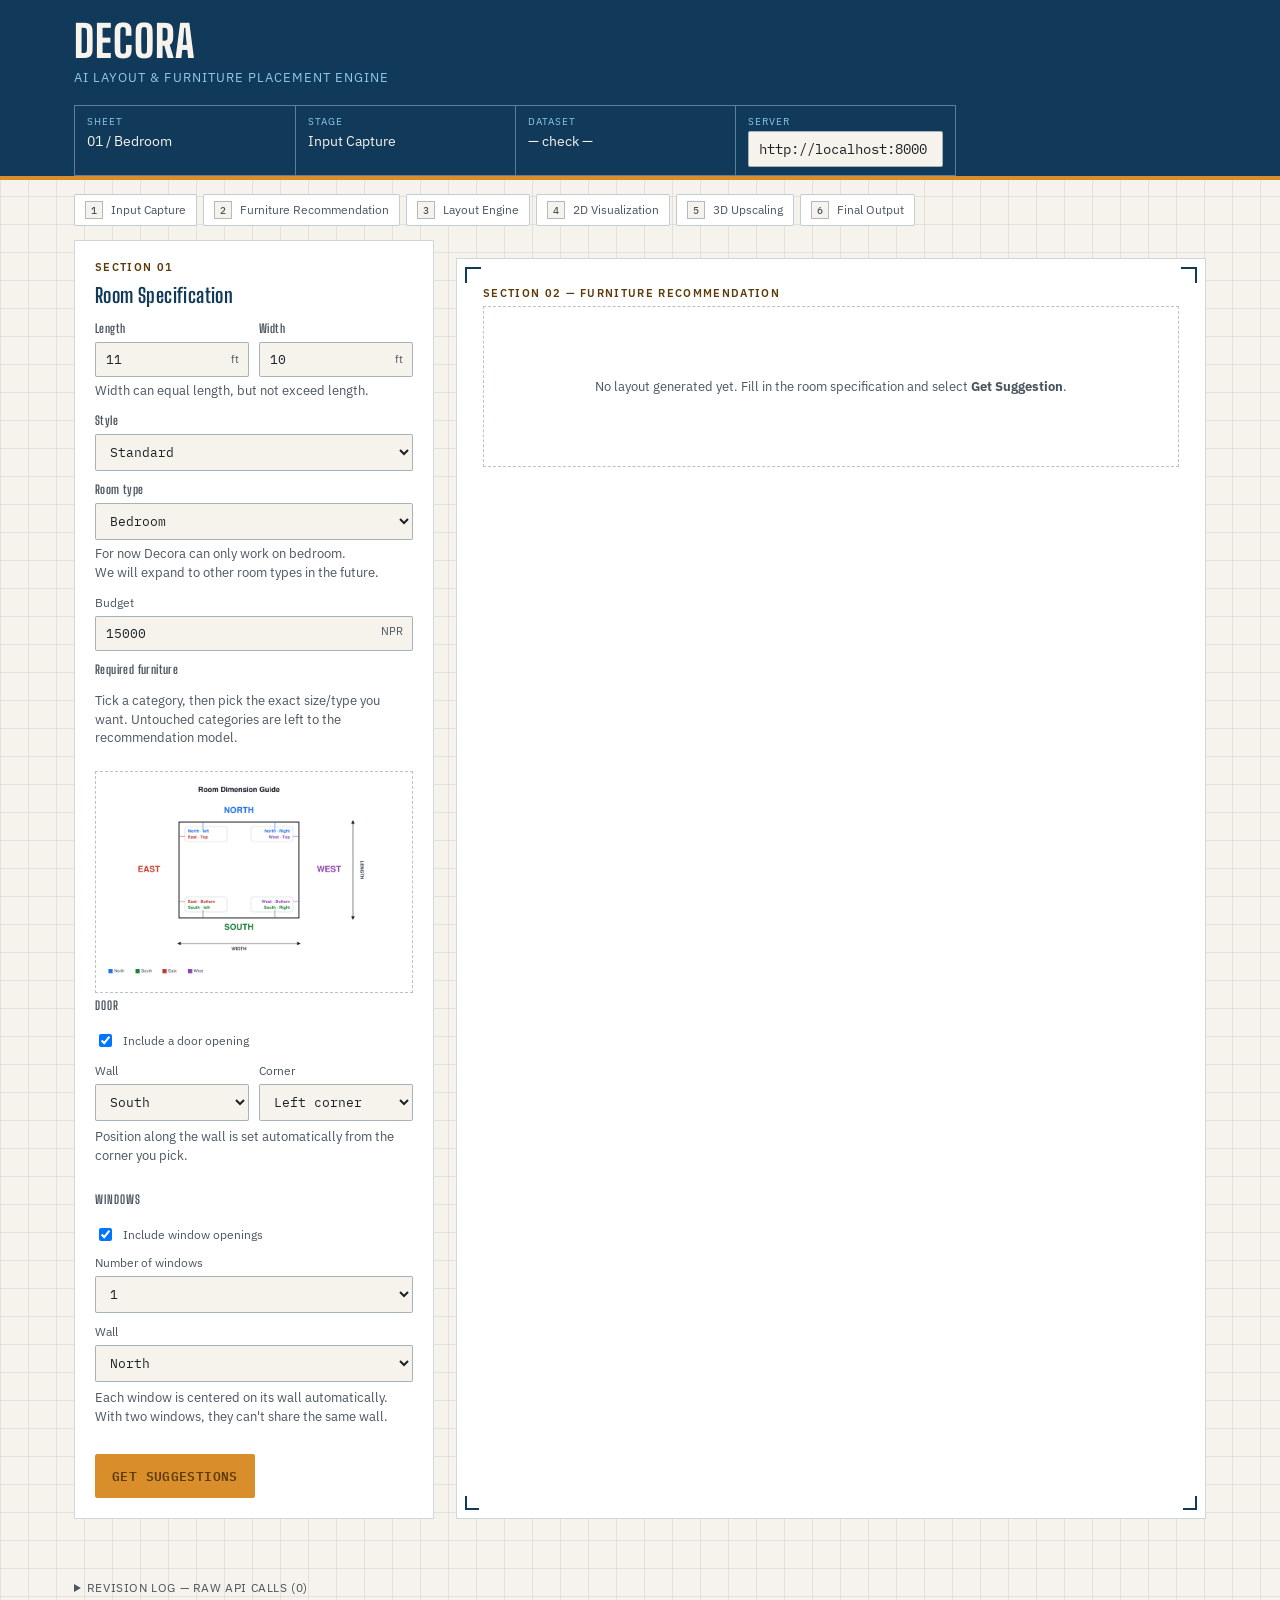
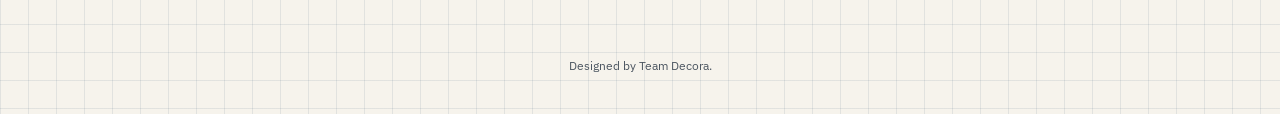
<file: decora/frontend/index.html>
<!doctype html>
<html lang="en">
<head>
<meta charset="utf-8" />
<meta name="viewport" content="width=device-width, initial-scale=1" />
<meta http-equiv="Cache-Control" content="no-store, no-cache, must-revalidate, max-age=0" />
<meta http-equiv="Pragma" content="no-cache" />
<meta http-equiv="Expires" content="0" />
<title>Decora — Layout Engine</title>
<link rel="preconnect" href="https://fonts.googleapis.com">
<link rel="preconnect" href="https://fonts.gstatic.com" crossorigin>
<link href="https://fonts.googleapis.com/css2?family=Big+Shoulders+Display:wght@600;800&family=IBM+Plex+Sans:wght@400;500;600&family=IBM+Plex+Mono:wght@400;500&display=swap" rel="stylesheet">
<link rel="stylesheet" href="styles.css" />
</head>
<body>

  <header class="titleblock">
    <div class="titleblock-inner">
      <div class="wordmark">
        <h1>DECORA</h1>
        <p>AI Layout &amp; Furniture Placement Engine</p>
      </div>
      <div class="stampgrid">
        <div class="stampcell"><span class="k">Sheet</span><span class="v">01 / Bedroom</span></div>
        <div class="stampcell"><span class="k">Stage</span><span class="v" id="stampStage">Input Capture</span></div>
        <div class="stampcell"><span class="k">Dataset</span><span class="v" id="stampDataset">— check —</span></div>
        <div class="stampcell">
          <span class="k">Server</span>
          <input id="apiBase" class="v" type="text" value="http://localhost:8000" spellcheck="false" aria-label="Backend server URL" />
        </div>
      </div>
    </div>
  </header>

  <nav class="stepper" id="stepper" aria-label="Design workflow progress">
    <div class="step" data-stage="input"><span class="n">1</span> Input Capture</div>
    <div class="step" data-stage="layout"><span class="n">2</span> Furniture Recommendation</div>
    <div class="step" data-stage="feedback"><span class="n">3</span> Layout Engine</div>
    <div class="step" data-stage="visualization"><span class="n">4</span> 2D Visualization</div>
    <div class="step" data-stage="render3d"><span class="n">5</span> 3D Upscaling</div>
    <div class="step" data-stage="complete"><span class="n">6</span> Final Output</div>
  </nav>

  <main class="sheet">

    <!-- ============ LEFT: SPEC SHEET / FORM ============ -->
    <section class="panel">
      <p class="eyebrow">Section 01</p>
      <h2>Room Specification</h2>

      <form id="roomForm" novalidate action="javascript:void(0)" onsubmit="event.preventDefault(); return false;">
        <div class="row">
          <div>
            <h2> <label for="length">Length</label> </h2>
            <div class="unit-input"><input id="length" type="number" min="1" step="0.25" value="11" required /><span class="unit">ft</span></div>
          </div>
          <div>
             <h2><label for="width">Width</label></h2>
            <div class="unit-input"><input id="width" type="number" min="1" step="0.25" value="10" required /><span class="unit">ft</span></div>
          </div>
        </div>
        <p class="note" style="margin-top:4px;">Width can equal length, but not exceed length.</p>
        <h2><label for="style">Style</label></h2>
        <select id="style">
          <option value="standard" selected>Standard</option>
          <option value="luxury">Luxury</option>
          <option value="budget">Budget</option>
        </select>

        <h2> <label for="roomType">Room type</label> </h2>
        <select id="roomType">
          <option value="bedroom" selected>Bedroom</option>
        </select>
        <p class="note" style="margin-top:4px;">For now Decora can only work on bedroom. <br>We will expand to other room types in the future.</p>

        <div class="unit-input">
          <label for="budget">Budget</label>
          <input id="budget" type="number" min="0" step="500" value="15000" required />
          <span class="unit" style="top:66%;">NPR</span>
        </div>

        <h2><label>Required furniture</label></h2>
        <div class="furngrid" id="furnitureGroup"><!-- populated by buildFurnitureGroup() --></div>
        <p class="note" style="margin-top:4px;">Tick a category, then pick the exact size/type you want. Untouched categories are left to the recommendation model.</p>

        <fieldset>
        <div class="dimguide" aria-hidden="true">
        <img src="room-dimension-guide.png" alt="Room dimension guide showing North, South, East, and West walls, with length and width labeled on the outer edges." />
        </div>
         <h2> <legend>Door</legend></h2>
          <div class="checkline">
            <input id="doorOn" type="checkbox" checked />
            <label for="doorOn">Include a door opening</label>
          </div>
          <div class="row">
            <div>
              <label for="doorWall">Wall</label>
              <select id="doorWall">
                <option value="north">North</option>
                <option value="south" selected>South</option>
                <option value="east">East</option>
                <option value="west">West</option>
              </select>
            </div>
            <div>
              <label for="doorCorner">Corner</label>
              <select id="doorCorner">
                <option value="left" selected>Left corner</option>
                <option value="right">Right corner</option>
              </select>
            </div>
          </div>
          <p class="note" style="margin-top:6px;">Position along the wall is set automatically from the corner you pick.</p>
        </fieldset>

        <fieldset>
         <h2> <legend>Windows</legend></h2>
          <div class="checkline">
            <input id="windowOn" type="checkbox" checked />
            <label for="windowOn">Include window openings</label>
          </div>
          <div id="windowControls">
            <label for="windowCount">Number of windows</label>
            <select id="windowCount">
              <option value="1" selected>1</option>
              <option value="2">2</option>
            </select>

            <label for="windowWall1" id="windowWall1Label">Wall</label>
            <select id="windowWall1">
              <option value="north" selected>North</option>
              <option value="south">South</option>
              <option value="east">East</option>
              <option value="west">West</option>
            </select>

            <div id="windowRow2" hidden>
              <label for="windowWall2">Window 2 wall</label>
              <select id="windowWall2">
                <option value="north">North</option>
                <option value="south" selected>South</option>
                <option value="east">East</option>
                <option value="west">West</option>
              </select>
            </div>
            <p class="note" style="margin-top:6px;">Each window is centered on its wall automatically. With two windows, they can't share the same wall.</p>
          </div>
        </fieldset>

        <div class="btnrow">
          <button type="button" id="getSuggestionBtn" class="accent">Get Suggestions</button>
        </div>
      </form>

      <!-- Feedback Core -->
      <div class="stagebox" id="feedbackBox" hidden>
        <h3>Section 03 — Feedback Core</h3>
        <p class="note">Adjust and re-run the Layout Engine without starting a new session.</p>
        <label for="fbStyle">Style</label>
        <select id="fbStyle">
          <option value="standard">Standard</option>
          <option value="luxury">Luxury</option>
          <option value="budget">Budget</option>
        </select>
        <label for="fbBudget">Budget (NPR)</label>
        <input id="fbBudget" type="number" min="0" step="500" />
        <div class="btnrow">
          <button type="button" class="secondary" id="modifyBtn">Modify &amp; Re-run</button>
        </div>
      </div>
    </section>

    <!-- ============ RIGHT: DRAWING SHEET / RESULTS ============ -->
    <section class="panel drawing">
      <span class="cm2" aria-hidden="true"></span><span class="cm3" aria-hidden="true"></span>
      <p class="eyebrow">Section 02 — Furniture Recommendation </p>

      <div id="results">
        <div class="empty">No layout generated yet. Fill in the room specification and select&nbsp;<b>Get Suggestion</b>.</div>
      </div>

      <div id="errorBanner"></div>

      <!-- 2D Visualization -->
      <div class="stagebox" id="visBox" hidden>
        <h3>Section 04 — 2D Visualization &amp; Verification</h3>
        <div class="btnrow">
          <button type="button" class="secondary" id="changeLayoutBtn" hidden>Change Layout</button>
          <button type="button" class="secondary" id="acceptBtn">Accept Layout &amp; Generate Floor Plan</button>
        </div>
        <p class="note" id="changeLayoutNote"></p>
        <div class="floorplan-wrap" id="floorplanWrap" hidden>
          <img id="floorplanImg" alt="Generated 2D floor plan" />
        </div>
        <div class="btnrow" id="verifyRow" hidden>
          <button type="button" id="approveBtn">Approve Floor Plan</button>
          <button type="button" class="secondary" id="rejectBtn">Send Back for Changes</button>
        </div>
        <p class="note" id="verifyNote"></p>
      </div>

      <!-- 3D Upscaling -->
      <div class="stagebox" id="render3dBox" hidden>
        <h3>Section 05 — 3D Upscaling</h3>
        <div>
        <p class="note" style="margin-top:4px;"> 3D rendering will be available soon. <br> The generated 3D image will be displayed here once available.</p></code>
        </div>
        <p class="note" id="render3dNote"></p>
      </div>

      <!-- Final Output -->
      <div class="stagebox" id="finalBox" hidden>
        <h3>Section 06 — Final Output</h3>
        <p class="note ok">Design session complete.</p>
        <details>
          <summary class="note" style="cursor:pointer;">View full session JSON</summary>
          <pre class="mono" id="finalJson" style="font-size:11.5px; overflow:auto; background:var(--paper); padding:10px; border:1px solid rgba(16,57,90,0.2); margin-top:8px;"></pre>
        </details>
      </div>
    </section>

  </main>

  <details class="revlog">
    <summary>Revision log — raw API calls (<span id="revCount">0</span>)</summary>
    <table class="revtable">
      <thead><tr><th style="width:52px;">Rev</th><th>Request</th><th style="width:70px;">Status</th><th style="width:90px;">Time</th></tr></thead>
      <tbody id="revBody"></tbody>
    </table>
  </details>

  <footer>Designed by Team Decora.</footer>

<script src="app.js"></script>
</body>
</html>
</file>
<file: decora/frontend/styles.css>
:root{
    --paper:#F6F3EC;
    --paper-line: rgba(16,57,90,0.09);
    --blueprint:#10395A;
    --blueprint-2:#154870;
    --linework:#8ECAE6;
    --ink:#1C2226;
    --ink-soft:#4B5560;
    --amber:#D98E2B;
    --amber-ink:#5C3B0A;
    --rust:#B24A2C;
    --ok:#3E7A54;
    --radius:2px;
  }
  *{box-sizing:border-box}
  html,body{margin:0;padding:0}
  body{
    background:var(--paper);
    background-image:
      linear-gradient(var(--paper-line) 1px, transparent 1px),
      linear-gradient(90deg, var(--paper-line) 1px, transparent 1px);
    background-size: 28px 28px;
    color:var(--ink);
    font-family:"IBM Plex Sans", Arial, sans-serif;
    font-size:15px;
    line-height:1.5;
    min-height:100vh;
  }
  h1,h2,h3{font-family:"Big Shoulders Display", Arial, sans-serif; margin:0; letter-spacing:0.02em;}
  code, .mono, input, select, .mono-label{font-family:"IBM Plex Mono", monospace;}
  a{color:var(--blueprint)}

  @media (prefers-reduced-motion: no-preference){
    .titleblock, .stepper, .sheet{ animation: rise .5s ease both; }
    .stepper{ animation-delay:.06s }
    .sheet{ animation-delay:.12s }
    @keyframes rise{
      from{ opacity:0; transform:translateY(6px); }
      to{ opacity:1; transform:translateY(0); }
    }
    .drawing img{ animation: develop .6s ease both; }
    @keyframes develop{
      from{ opacity:0; filter:saturate(0.4) brightness(1.15); }
      to{ opacity:1; filter:saturate(1) brightness(1); }
    }
  }

  :focus-visible{ outline:2px solid var(--amber); outline-offset:2px; }

  /* ---------- Title block (blueprint stamp) ---------- */
  .titleblock{
    background:var(--blueprint);
    color:var(--paper);
    border-bottom:4px solid var(--amber);
  }
  .titleblock-inner{
    max-width:1180px; margin:0 auto;
    padding:22px 24px 0;
    display:flex; flex-wrap:wrap; align-items:flex-end; gap:18px 28px;
    justify-content:space-between;
  }
  .wordmark h1{ font-size:44px; font-weight:800; line-height:0.9; }
  .wordmark p{ margin:6px 0 0; color:var(--linework); font-size:13px; letter-spacing:0.08em; text-transform:uppercase; }
  .stampgrid{
    display:grid;
    grid-template-columns:repeat(4, minmax(120px,1fr));
    border:1px solid rgba(255,255,255,0.35);
    margin-bottom:0;
  }
  .stampcell{
    border-left:1px solid rgba(255,255,255,0.35);
    padding:8px 12px;
    min-width:120px;
  }
  .stampcell:first-child{ border-left:none; }
  .stampcell .k{ font-size:10px; letter-spacing:0.1em; text-transform:uppercase; color:var(--linework); display:block; }
  .stampcell .v{ font-size:14px; margin-top:2px; display:block; }
  .stampcell input{
    background:transparent; border:none; border-bottom:1px dashed rgba(255,255,255,0.5);
    color:var(--paper); font-size:13px; width:100%; padding:2px 0;
  }
  .stampcell input:focus-visible{ outline-offset:0; }

  /* ---------- Stepper ---------- */
  .stepper{
    max-width:1180px; margin:0 auto; padding:14px 24px;
    display:flex; flex-wrap:wrap; gap:6px;
  }
  .step{
    display:flex; align-items:center; gap:8px;
    padding:6px 10px; border:1px solid rgba(16,57,90,0.25);
    background:#fff; font-size:12px; color:var(--ink-soft);
    border-radius:var(--radius);
  }
  .step .n{
    font-family:"IBM Plex Mono", monospace; font-weight:500;
    background:var(--paper); border:1px solid rgba(16,57,90,0.3);
    width:18px; height:18px; display:flex; align-items:center; justify-content:center;
    font-size:10px;
  }
  .step.active{ border-color:var(--blueprint); color:var(--blueprint); font-weight:600; }
  .step.active .n{ background:var(--blueprint); border-color:var(--blueprint); color:#fff; }
  .step.done{ color:var(--ok); border-color:var(--ok); }
  .step.done .n{ background:var(--ok); border-color:var(--ok); color:#fff; }

  /* ---------- Main sheet ---------- */
  .sheet{
    max-width:1180px; margin:0 auto; padding:0 24px 60px;
    display:grid; grid-template-columns:360px 1fr; gap:22px;
  }
  @media (max-width:860px){ .sheet{ grid-template-columns:1fr; } }

  .panel{
    background:#fff; border:1px solid rgba(16,57,90,0.2);
    padding:18px 20px 20px;
  }
  .panel + .panel{ margin-top:18px; }
  .panel h2{ font-size:20px; color:var(--blueprint); }
  .eyebrow{
    font-size:11px; letter-spacing:0.12em; text-transform:uppercase;
    color:var(--amber-ink); font-weight:600; margin:0 0 4px;
  }

  fieldset{ border:none; padding:0; margin:14px 0 0; }
  legend{ font-size:12px; text-transform:uppercase; letter-spacing:0.08em; color:var(--ink-soft); padding:0 0 6px; }
  .row{ display:flex; gap:10px; }
  .row > *{ flex:1; min-width:0; }
  label{ display:block; font-size:12px; color:var(--ink-soft); margin:10px 0 4px; }
  .unit-input{ position:relative; }
  .unit-input input{ padding-right:34px; }
  .unit-input .unit{
    position:absolute; right:10px; top:50%; transform:translateY(-50%);
    font-size:11px; color:var(--ink-soft); pointer-events:none;
  }
  input[type=text], input[type=number], select, textarea{
    width:100%; padding:8px 10px; border:1px solid rgba(16,57,90,0.35);
    background:var(--paper); font-size:13px; color:var(--ink);
    border-radius:var(--radius);
  }
  .checkline{ display:flex; align-items:center; gap:8px; margin:10px 0 2px; }
  .checkline input{ width:auto; }
  .checkline label{ margin:0; font-size:12px; }
  .checkgrid{ display:flex; flex-wrap:wrap; gap:4px 16px; margin:8px 0 4px; }
  .checkgrid .checkline{ margin:2px 0; width:auto; }

  .furngrid{ display:flex; flex-direction:column; gap:6px; margin:8px 0 4px; }
  .furnrow{ display:flex; align-items:center; gap:8px; padding:6px 8px; border:1px solid rgba(16,57,90,0.18); background:var(--paper); }
  .furnrow label.furnname{ margin:0; font-size:12.5px; color:var(--ink); flex:0 0 108px; }
  .furnrow input[type=checkbox]{ width:auto; flex:0 0 auto; }
  .furnrow select{ flex:1 1 auto; padding:5px 8px; font-size:12px; }
  .furnrow select:disabled{ opacity:0.5; }

  .dimguide{ margin:10px 0 4px; padding:8px; border:1px dashed rgba(16,57,90,0.3); background:#fff; text-align:center; }
  .dimguide img{ max-width:100%; width:100%; height:auto; display:block; }
  .dimguide p{ margin:4px 0 0; font-size:11px; color:var(--ink-soft); }

  button{
    font-family:"IBM Plex Mono", monospace; font-size:12.5px; letter-spacing:0.03em;
    text-transform:uppercase; cursor:pointer; border-radius:var(--radius);
    padding:10px 16px; border:1px solid var(--blueprint);
    background:var(--blueprint); color:#fff;
  }
  button:hover{ background:var(--blueprint-2); }
  button.secondary{ background:#fff; color:var(--blueprint); }
  button.secondary:hover{ background:var(--paper); }
  button.accent{ background:var(--amber); border-color:var(--amber); color:var(--amber-ink); font-weight:600; }
  button.accent:hover{ filter:brightness(0.97); }
  button:disabled{ opacity:0.45; cursor:not-allowed; }
  .btnrow{ display:flex; gap:10px; flex-wrap:wrap; margin-top:16px; }

  /* ---------- Drawing sheet (results) ---------- */
  .drawing{ position:relative; padding:26px; }
  .drawing::before, .drawing::after,
  .drawing .cm2, .drawing .cm3{
    content:""; position:absolute; width:14px; height:14px;
    border-color:var(--blueprint); border-style:solid; border-width:0;
  }
  .drawing::before{ top:8px; left:8px; border-top-width:2px; border-left-width:2px; }
  .drawing::after{ top:8px; right:8px; border-top-width:2px; border-right-width:2px; }
  .drawing .cm2{ bottom:8px; left:8px; border-bottom-width:2px; border-left-width:2px; }
  .drawing .cm3{ bottom:8px; right:8px; border-bottom-width:2px; border-right-width:2px; }

  .empty{
    color:var(--ink-soft); font-size:13px; text-align:center; padding:70px 20px;
    border:1px dashed rgba(16,57,90,0.3);
  }

  .scorebar{ display:flex; align-items:center; gap:14px; margin-bottom:16px; flex-wrap:wrap; }
  .score{ font-family:"IBM Plex Mono", monospace; font-size:30px; color:var(--blueprint); }
  .score small{ font-size:12px; color:var(--ink-soft); font-family:"IBM Plex Sans", sans-serif; display:block; }
  .swatches{ display:flex; gap:12px; }
  .swatch{ display:flex; align-items:center; gap:6px; font-size:11px; color:var(--ink-soft); }
  .swatch i{ width:16px; height:16px; display:inline-block; border:1px solid rgba(0,0,0,0.25); }

  table.schedule{ width:100%; border-collapse:collapse; font-size:12.5px; margin-top:6px; }
  table.schedule caption{ text-align:left; font-size:11px; text-transform:uppercase; letter-spacing:0.08em; color:var(--ink-soft); margin-bottom:6px; }
  table.schedule th, table.schedule td{ border-bottom:1px solid rgba(16,57,90,0.18); padding:6px 8px; text-align:left; }
  table.schedule th{ font-size:10.5px; text-transform:uppercase; letter-spacing:0.06em; color:var(--ink-soft); }
  table.schedule td.num{ font-family:"IBM Plex Mono", monospace; }

  .warnings{ margin-top:14px; padding:10px 12px; border-left:3px solid var(--rust); background:#FBF1EC; font-size:12.5px; }
  .warnings p{ margin:0 0 4px; font-weight:600; color:var(--rust); }
  .warnings ul{ margin:0; padding-left:18px; }

  .cost{ margin-top:14px; font-size:13px; }
  .cost b{ font-family:"IBM Plex Mono", monospace; color:var(--blueprint); }

  .floorplan-wrap{ margin-top:20px; border:1px solid rgba(16,57,90,0.2); padding:10px; background:var(--paper); }
  .floorplan-wrap img{ width:100%; display:block; }

  .stagebox{ margin-top:18px; padding-top:16px; border-top:1px dashed rgba(16,57,90,0.3); }
  .stagebox h3{ font-size:14px; color:var(--blueprint); margin-bottom:8px; }
  .note{ font-size:12.5px; color:var(--ink-soft); }
  .note.ok{ color:var(--ok); }

  .banner{ padding:10px 12px; font-size:12.5px; border-left:3px solid var(--rust); background:#FBF1EC; color:var(--rust); margin-top:12px; }

  details.revlog{ max-width:1180px; margin:0 auto 60px; padding:0 24px; }
  details.revlog summary{ cursor:pointer; font-size:12px; color:var(--ink-soft); letter-spacing:0.05em; text-transform:uppercase; }
  table.revtable{ width:100%; border-collapse:collapse; margin-top:10px; font-size:12px; background:#fff; }
  table.revtable th, table.revtable td{ border:1px solid rgba(16,57,90,0.2); padding:6px 8px; text-align:left; }
  table.revtable th{ background:var(--paper); font-size:10.5px; text-transform:uppercase; letter-spacing:0.05em; color:var(--ink-soft); }
  table.revtable td.status-ok{ color:var(--ok); }
  table.revtable td.status-err{ color:var(--rust); }

  footer{ text-align:center; font-size:11.5px; color:var(--ink-soft); padding:0 24px 40px; }
</file>
